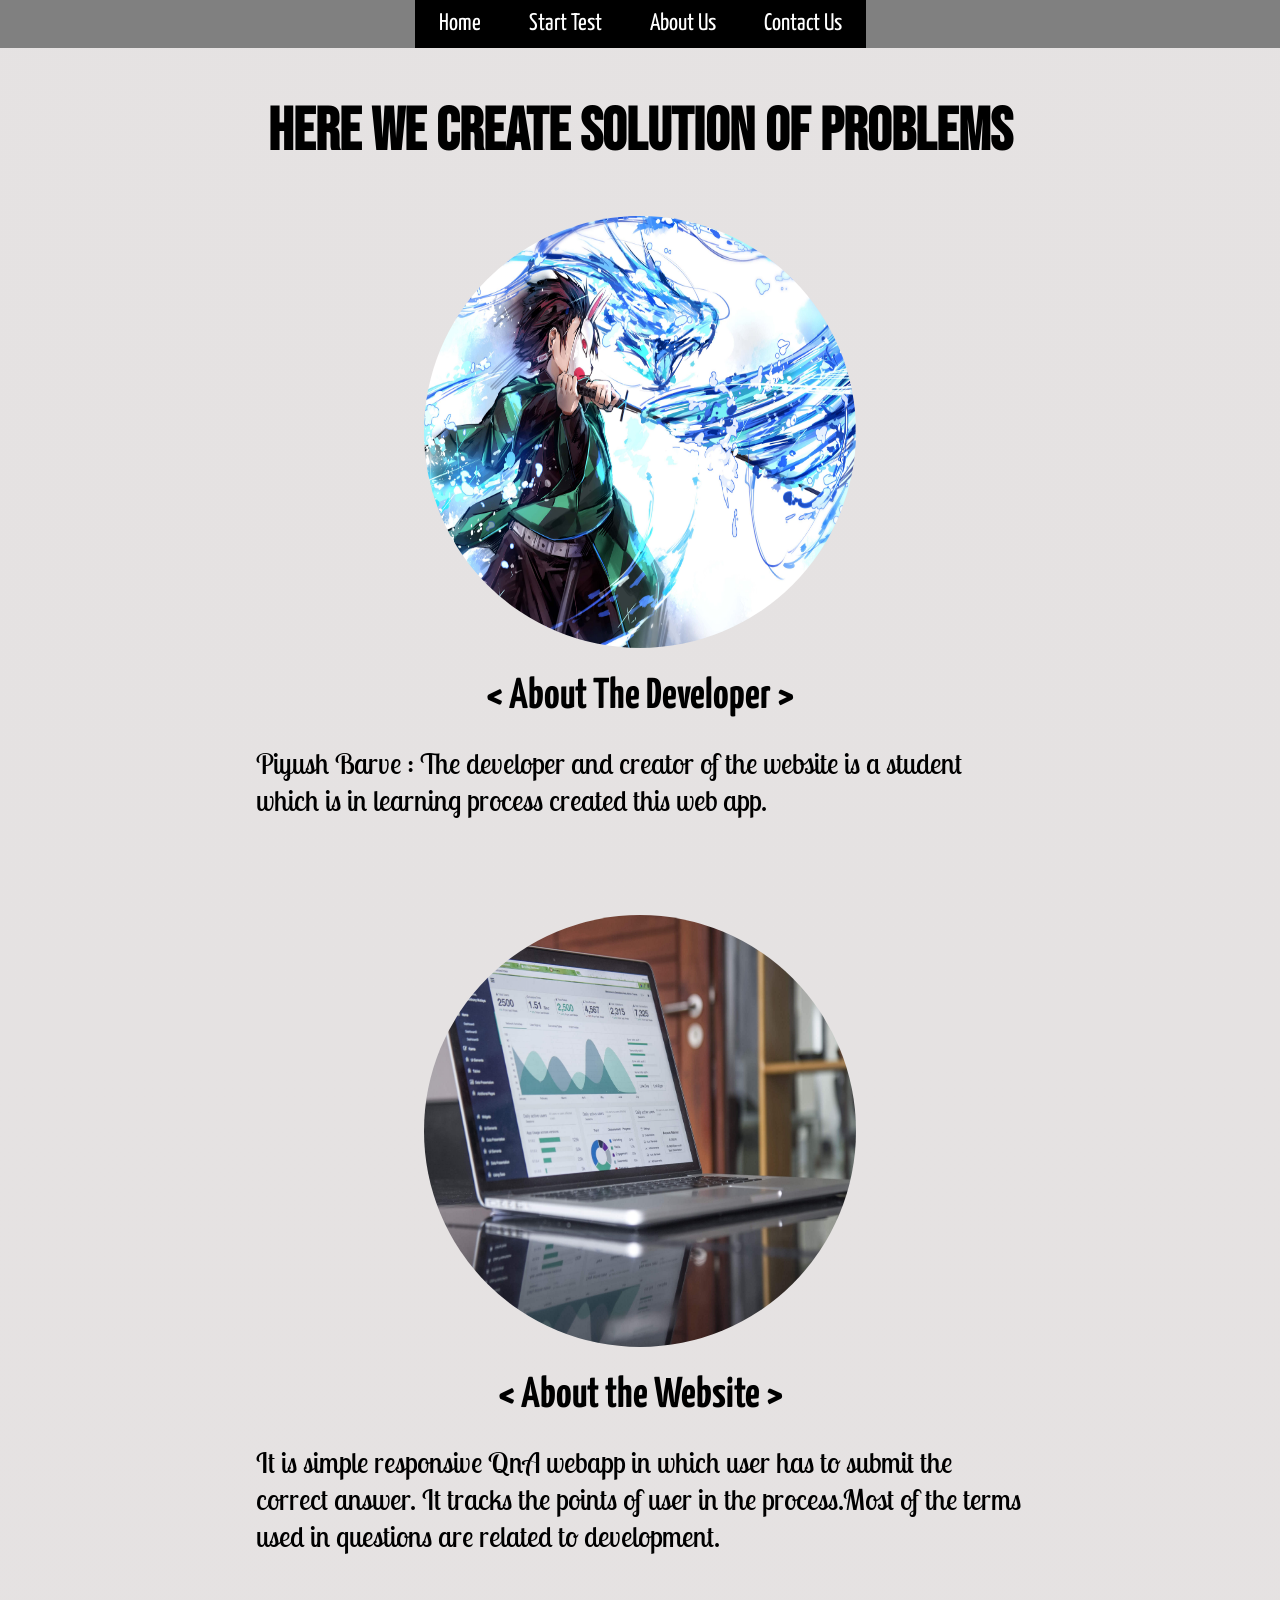
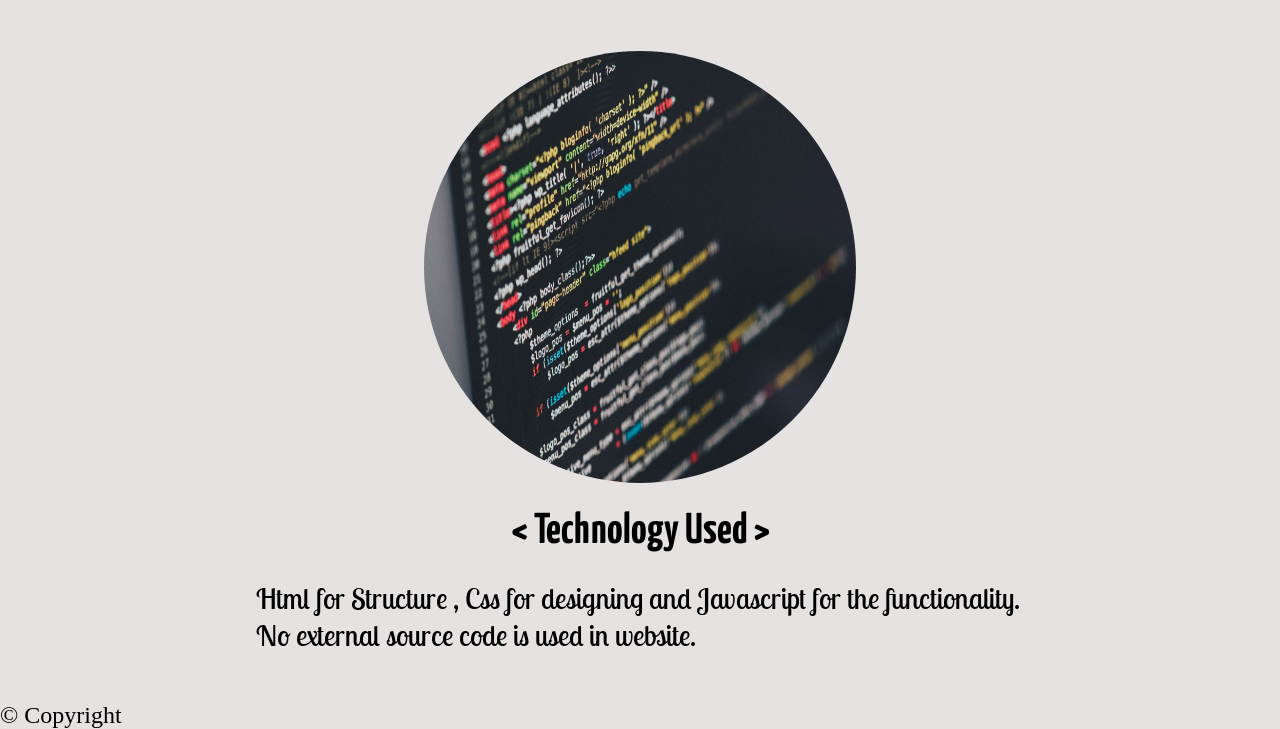
<file: AboutUs.html>
<!DOCTYPE html>
<html>

<head>
    <title>About Us</title>
    <meta name="viewport" content="width=device-width, initial-scale=1.0">
    <link href='AboutUs.css' rel='stylesheet'>
</head>

<body>
    <header>
        <nav class="navbar">
            <ul>
                <!-- <li><a href="#" class="lists"><i class="fa fa-instagram"></i></a></li> -->
                <li><a href="index.html" class="lists">Home</a></li>
                <li><a href="index.html" class="lists">Start Test</a></li>
                <li><a href="AboutUs.html" class="lists">About Us</a></li>
                <li><a href="contactUs.html">Contact Us</a></li>
            </ul>
        </nav>
    </header>

    <h1>Here we create solution of problems</h1>
    <div class='container'><img class='tanjiro' src='tanjiro (2).jpg'></div>


    <br>
    <h2>&#60; About The Developer &#62;</h2><br>
    <div class="name">
        <p>Piyush Barve : The developer and creator of the website is a student which is in learning process created this web app.</p>
    </div>


    <div class='container'><img class='tanjiro' src='carlos-muza-hpjSkU2UYSU-unsplash.jpg'></div>

    <br>
    <h2>&#60; About the Website &#62;</h2><br>
    <div class='name'>
        <p>It is simple responsive QnA webapp in which user has to submit the correct answer. It tracks the points of user in the process.Most of the terms used in questions are related to development.</p>
    </div>
    <div class='container'><img class='tanjiro' src='ilya-pavlov-OqtafYT5kTw-unsplash (1).jpg'></div>
    <br>
    <h2>&#60; Technology Used &#62;</h2><br>
    <div class="name">
        <p>Html for Structure , Css for designing and Javascript for the functionality. No external source code is used in website.
        </p>
    </div>

    <footer>
        <div class='foot'>
            <p>&copy Copyright </p>
        </div>
    </footer>


</body>

</html>
</file>
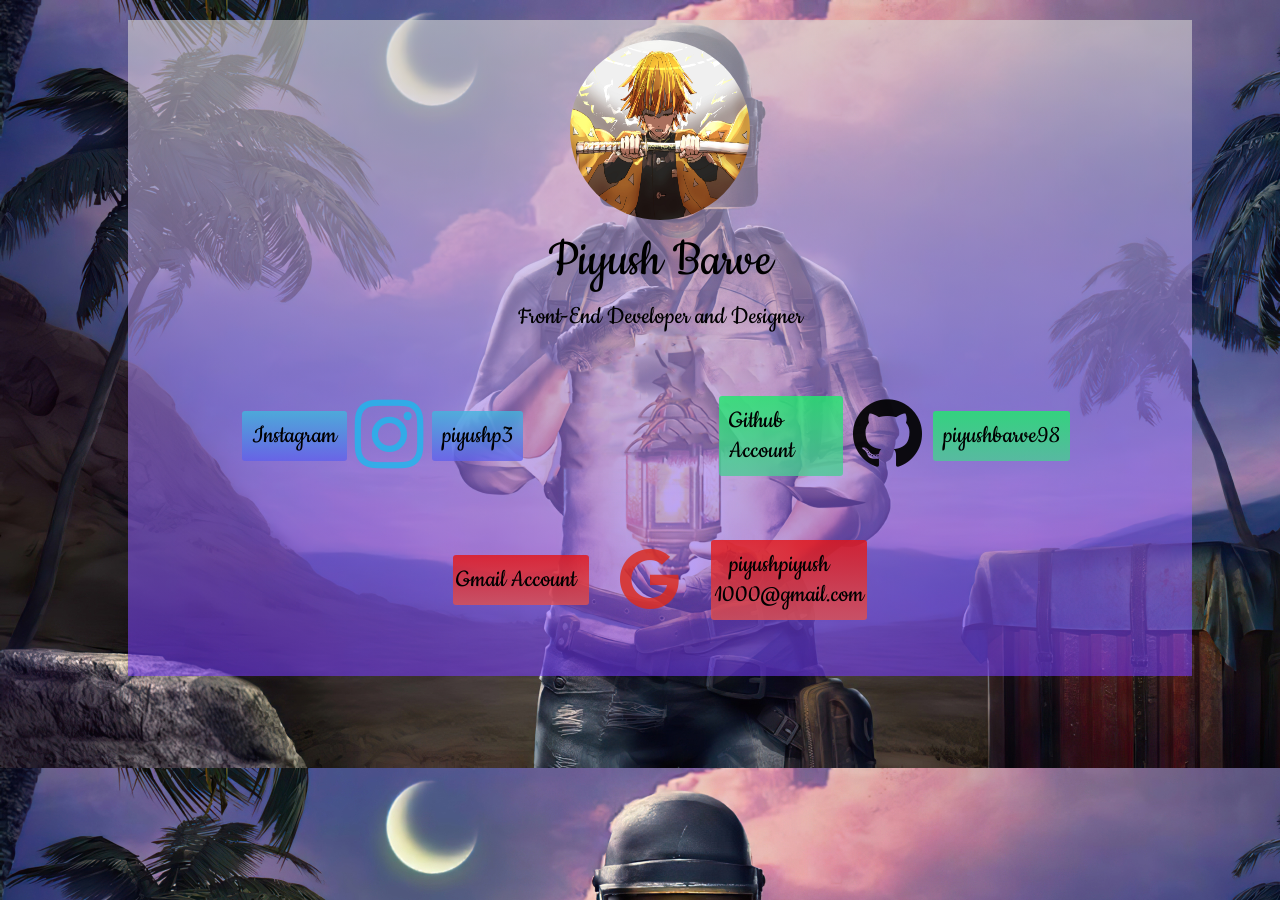
<file: contactUs.html>
<!DOCTYPE html>
<html>
    <head>
        <meta name="viewport" content="width=device-width, initial-scale=1.0">
        <link href='contactUs.css' rel='stylesheet'>
        <title>Contact Us</title>
    </head>
<body>
<div class='container'>
    <div class='img-container'><img class='myimg' src='zenitsu_contact.jpg'></div>
        <h2 >Piyush Barve</h2>
    <p>Front-End Developer and Designer</p>
    <div class='mydiv'>
    <div class='insta'>
        <p class='tag1'>Instagram</p>
        <a href="#" class="fa fa-instagram"></a>
        <p class='tag1' onclick= "location.href='https://www.instagram.com/piyush_p3/'">piyushp3</p></div>
       
        <div class='insta'>
        <p class='tag2'>Github Account</p>
        <a href="#" class="fa fa-github"></a>
        <p class='tag2' onclick="location.href='https://github.com/piyushbarve98'">piyushbarve98</p>
       
    </div>
</div>
    <div class='insta'>
        <p class='tag3'>Gmail Account &nbsp</p>
        <a href="#" class="fa fa-google"></a>
        <p class='tag3' onclick="location.href='https://www.google.com/gmail/'">&nbsp&nbsp piyushpiyush<br>1000@gmail.com</p><br>
           
    </div>
  
</div>
</body>
</html>
</file>
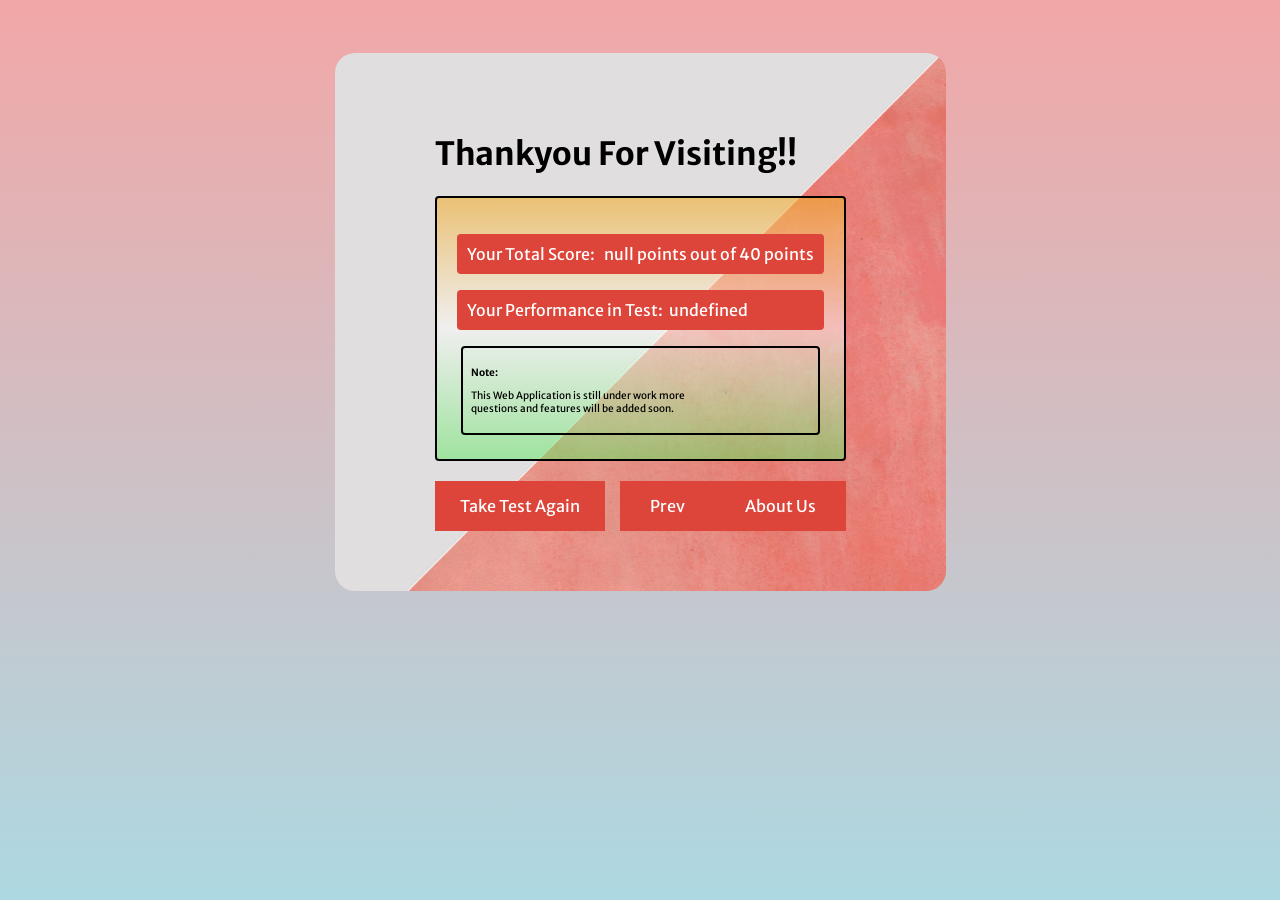
<file: last_page.html>
<!DOCTYPE html>
<html>
    <head>
        <link href='questions.css' rel='stylesheet'>
        <meta name="viewport" content="width=device-width, initial-scale=1.0">
        <title>
            Questions!!
        </title>
        <script src='questions.js'></script>
        
        <style>
            .div1{
                border: 2px solid black;
                padding: 20px;
                margin-bottom : 20px;
                background: linear-gradient(rgba(241, 174, 48, 0.603),rgba(255, 255, 255, 0.507),rgba(98, 231, 98, 0.514));
                border-radius: 4px;
            }
            #p1,#p2{
                background-color: #dd453a;
                color: white;
                cursor: pointer;
                padding: 10px;
                border-radius: 4px;
            }
            .note{
                border:2px solid black;
                margin: 4px;
                padding: 8px;
                border-radius: 4px;
                font-size: 10px;
            }
            .container{
                margin-top: 5px;
                
            }
            @media only screen and (max-width: 600px){
                html{
                    font-size: 60%;

                }
                .container{
                    margin-top:50px;
                }
            }
            @media only screen and (max-width: 400px){
                .note{
                    font-size: 8px;
                }
            }
            
        </style>
    </head>
<body>
    
    <div class='container'>
    <h1>Thankyou For Visiting!!</h1>
    <div class='div1'>
    <p id='p1'>Your Total Score: &nbsp <span id='score'></span> points out of 40 points </p>
    <p id='p2'>Your Performance in Test: &nbsp<span id='perform'></span></p>
    <div class='note'>
        <p><b>Note:</b></p>
        <p>This Web Application is still under work more <br> questions and features will be added soon.</p>
    </div>
    </div>

    
    
    <button type="submit" id='btn1' onclick="window.location.href='index.html'">Take Test Again</button>
    <button type="button" id='btn2' onclick="window.location.href='AboutUs.html';" >About Us</button>
    <button type="button" id='btn2' onclick="window.location.href='question_insta.html';">Prev</button>
    <script>
        let total=sessionStorage.getItem('marks');
        document.getElementById('score').innerHTML= total + '    ';
        var msg;
        if(total==40) msg='Perfect';
        else if(total>30 && total<40) msg='Very Good';
        else if(total>20 && total<=30) msg='Good';
        else if(total>10 && total<=20) msg='Normal';
        else if(total>5 && total<=10) msg='Bad';
        else if(total>0 && total<=5) msg='Very Bad';
        else if(total==0) msg='Worst';
        else if(total<0)  msg= 'Poor';
        document.getElementById('perform').innerHTML= msg + '    ';
     </script>
    

    </form>
</div>
</body>
</html>
</file>
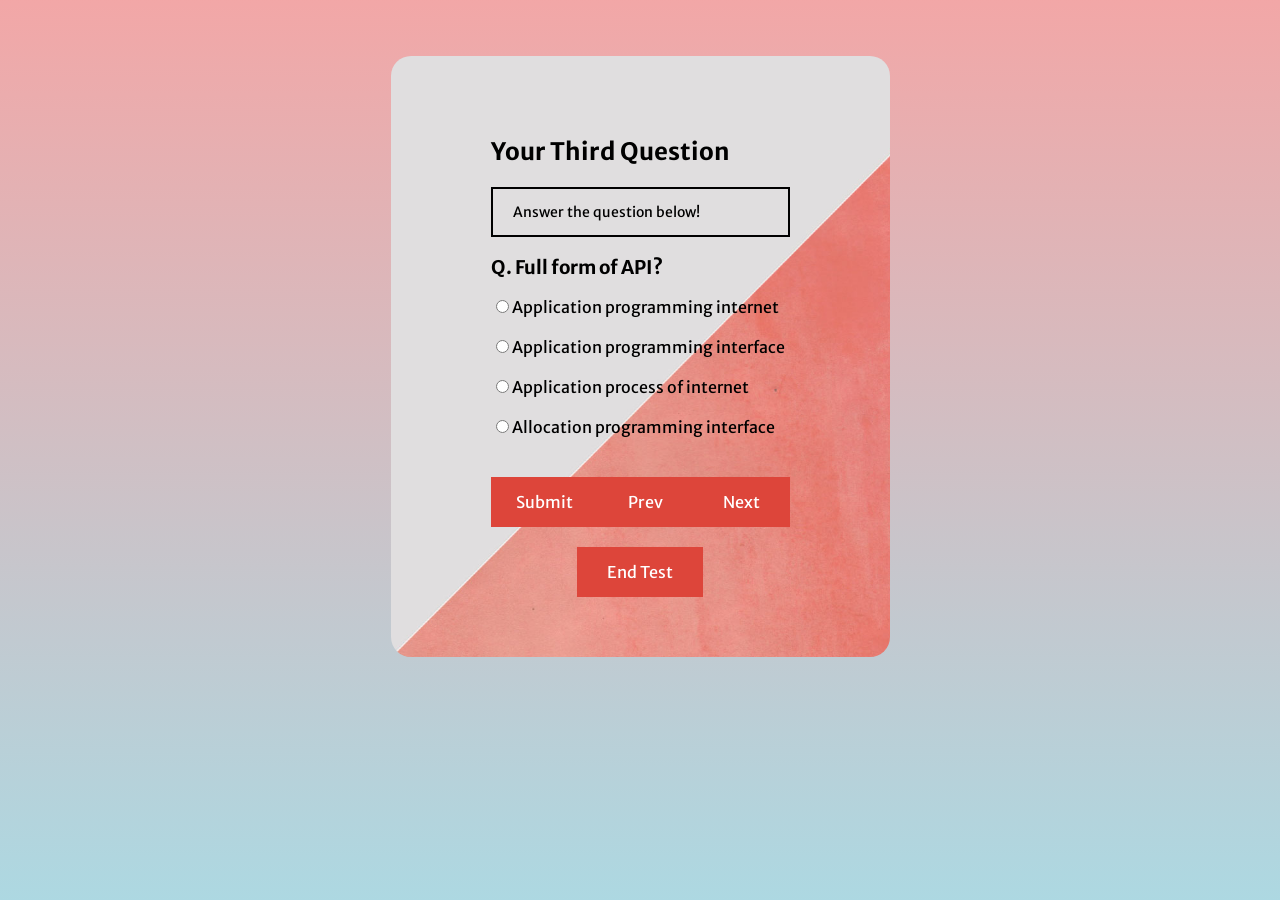
<file: question_api1.html>
<!DOCTYPE html>
<html>
    <head>
        <link href='questions.css' rel='stylesheet'>
        <meta name="viewport" content="width=device-width, initial-scale=1.0">
        <title>
            Questions!!
        </title>
        <script src='questions.js'></script>
        
    </head>
<body>
    
    <div class='container'>
    <h2>Your Third Question</h2>
    <div id='para'>
        <p id='point1'>Answer the question below!</p>
        <p id='point2'></p>
        </div>
    <h3>Q. Full form of API?</h3>
    
    <form  >
    <input type='radio' id='val1' name='q1' value='val1'><label for='val1'>Application programming internet</label></input><br><br>
    <input type='radio' id='val2' name='q1' value='val2'><label for='val2'>Application programming interface</label></input><br><br>
    <input type='radio' id='val3' name='q1' value='val3'><label for='val3'>Application process of internet</label></input><br><br>
    <input type='radio' id='val4' name='q1' value='val4'><label for='val4'>Allocation programming interface</label></input><br><br><br>
    
    <button type="submit" id='btn1' onclick='myfunction()'>Submit</button>
    <button type="button" id='btn2' onclick="window.location.href='question_web.html';">Next</button>
    <button type="button" id='btn2' onclick="window.location.href='questions1.html';">Prev</button><br>
    <div class='end'>
        <button type='button' id='btn2' onclick="window.location.href='last_page.html';">End Test</button>
        </div>

    </form>
    <audio id="right">
        <source src="iphone_notification.mp3" type="audio/ogg">
      </audio>
      <audio id="wrong">
        <source src="wrong.mp3" type="audio/ogg">
      </audio>
      <audio id="noAnswer">
        <source src="noAnswer.mp3" type="audio/ogg">
      </audio>
</div>
</body>
</html>
</file>
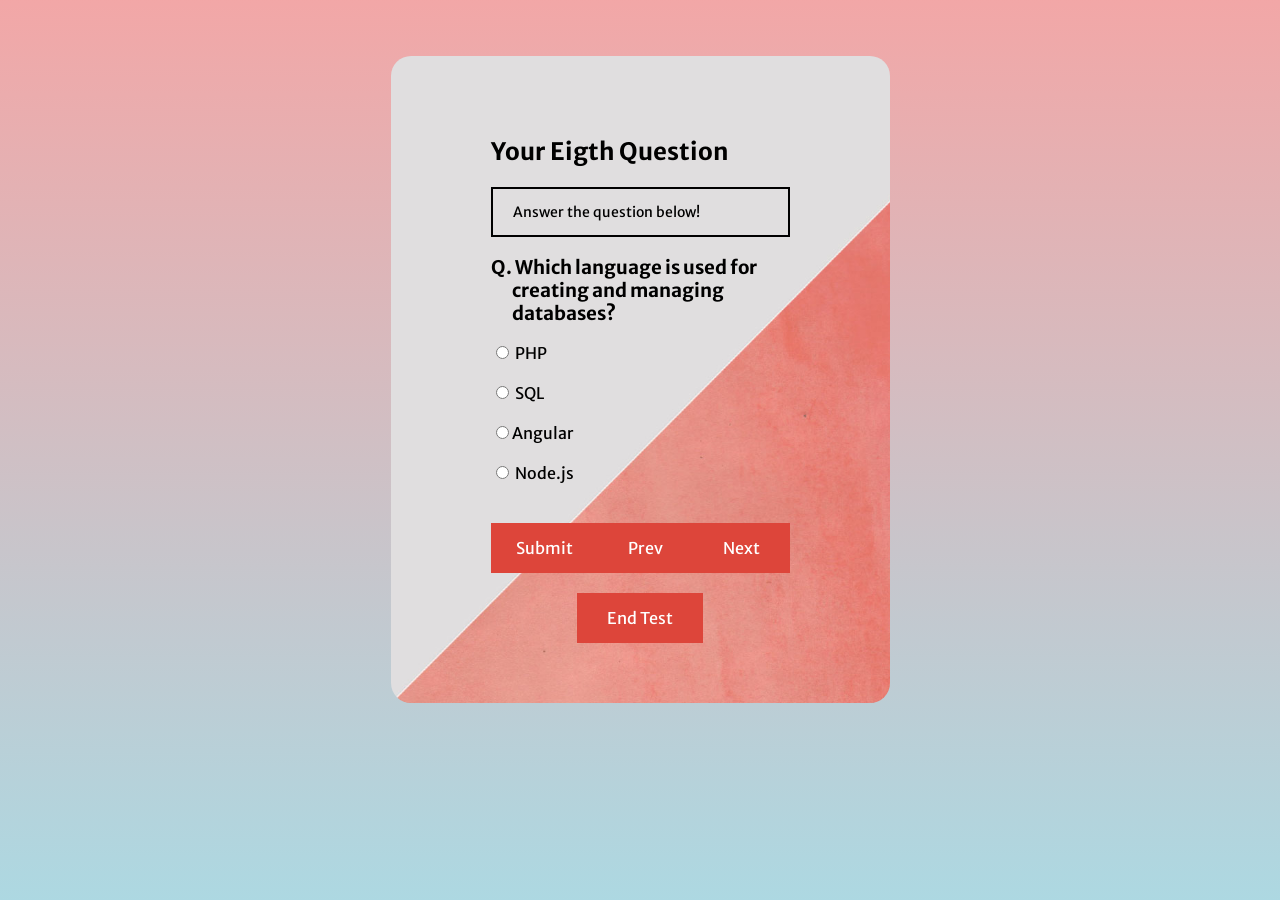
<file: question_database.html>
<!DOCTYPE html>
<html>
    <head>
        <link href='questions.css' rel='stylesheet'>
        <meta name="viewport" content="width=device-width, initial-scale=1.0">
        <title>
            Questions!!
        </title>
        <script src='questions.js'></script>
        
    </head>
<body>
    
    <div class='container'>
    <h2>Your Eigth Question</h2>
    <div id='para'>
        <p id='point1'>Answer the question below!</p>
        <p id='point2'></p>
        </div>
    <h3>Q. Which language is used for <br> &nbsp &nbsp &nbsp &nbspcreating and managing <br> &nbsp &nbsp &nbsp &nbspdatabases?</h3>
    
    <form  >
    <input type='radio' id='val1' name='q1' value='val1'><label for='val1'> PHP</label></input><br><br>
    <input type='radio' id='val2' name='q1' value='val2'><label for='val2'> SQL</label></input><br><br>
    <input type='radio' id='val3' name='q1' value='val3'><label for='val3'>Angular</label> </input><br><br>
    <input type='radio' id='val4' name='q1' value='val4'><label for='val4'> Node.js</label</input><br><br><br>
    
    <button type="submit" id='btn1' onclick='myfunction()'>Submit</button>
    <button type="button" id='btn2' onclick="window.location.href='question_ml.html';">Next</button>
    <button type="button" id='btn2' onclick="window.location.href='question_fb.html';">Prev</button><br>
    <div class='end'>
        <button type='button' id='btn2' onclick="window.location.href='last_page.html';">End Test</button>
        </div>

    </form>
    <audio id="right">
        <source src="iphone_notification.mp3" type="audio/ogg">
      </audio>
      <audio id="wrong">
        <source src="wrong.mp3" type="audio/ogg">
      </audio>
      <audio id="noAnswer">
        <source src="noAnswer.mp3" type="audio/ogg">
      </audio>
</div>
</body>
</html>
</file>
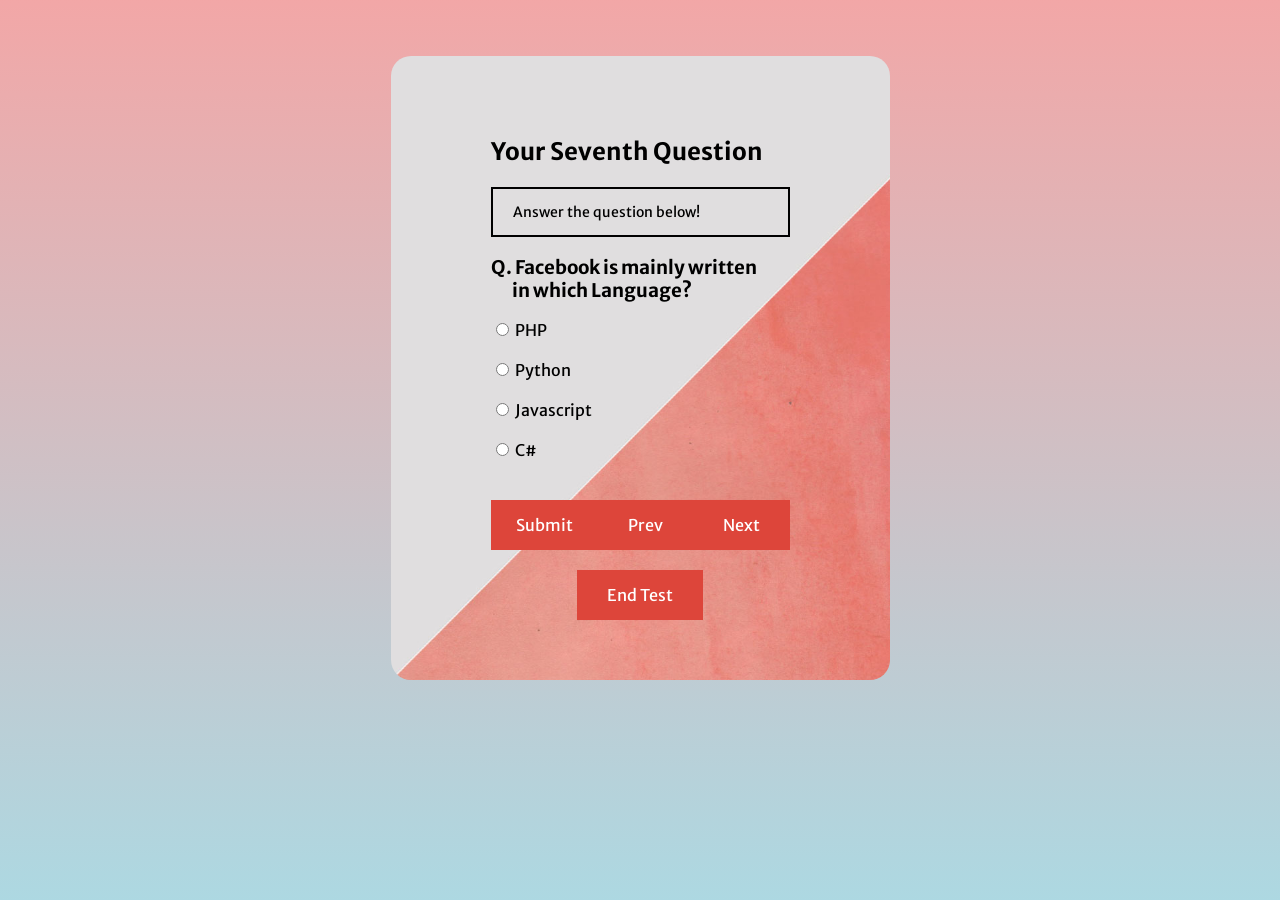
<file: question_fb.html>
<!DOCTYPE html>
<html>
    <head>
        <link href='questions.css' rel='stylesheet'>
        <meta name="viewport" content="width=device-width, initial-scale=1.0">
        <title>
            Questions!!
        </title>
        <script src='questions.js'></script>
        
    </head>
<body>
    
    <div class='container'>
    <h2>Your Seventh Question</h2>
    <div id='para'>
        <p id='point1'>Answer the question below!</p>
        <p id='point2'></p>
        </div>
    <h3>Q. Facebook is mainly written <br> &nbsp &nbsp &nbsp &nbspin which Language?</h3>
    
    <form  >
    <input type='radio' id='val2' name='q1' value='val1'><label for='val2'> PHP</label></input><br><br>
    <input type='radio' id='val1' name='q1' value='val2'><label for='val1'> Python</label></input><br><br>
    <input type='radio' id='val3' name='q1' value='val3'><label for='val3'> Javascript</label></input><br><br>
    <input type='radio' id='val4' name='q1' value='val4'><label for='val4'> C#</label></input><br><br><br>
    
    <button type="submit" id='btn1' onclick='myfunction()'>Submit</button>
    <button type="button" id='btn2' onclick="window.location.href='question_database.html';">Next</button>
    <button type="button" id='btn2' onclick="window.location.href='question_sih.html';">Prev</button><br>
    <div class='end'>
        <button type='button' id='btn2' onclick="window.location.href='last_page.html';">End Test</button>
        </div>

    </form>
    <audio id="right">
        <source src="iphone_notification.mp3" type="audio/ogg">
      </audio>
      <audio id="wrong">
        <source src="wrong.mp3" type="audio/ogg">
      </audio>
      <audio id="noAnswer">
        <source src="noAnswer.mp3" type="audio/ogg">
      </audio>
</div>
</body>
</html>
</file>
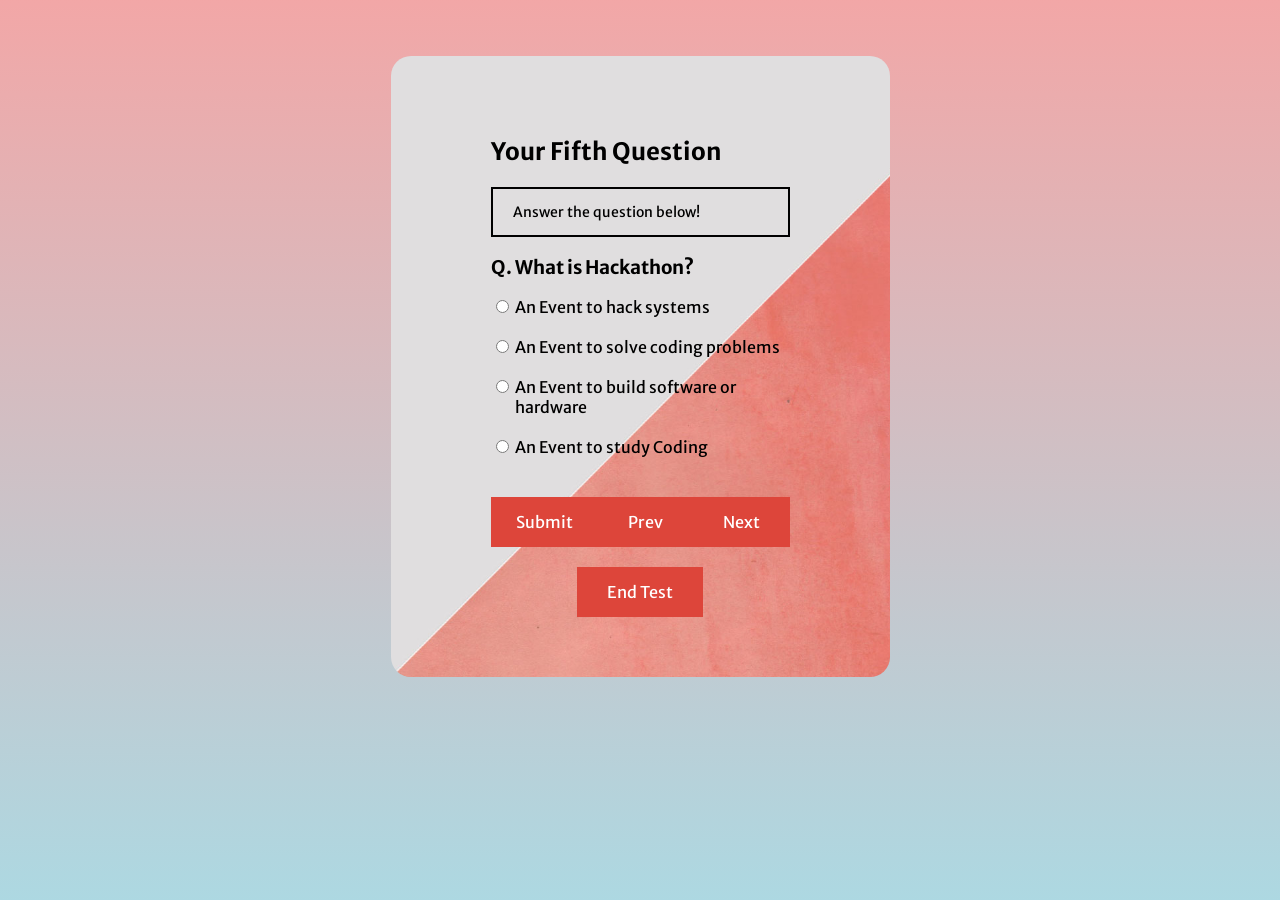
<file: question_hack1.html>
<!DOCTYPE html>
<html>
    <head>
        <link href='questions.css' rel='stylesheet'>
        <meta name="viewport" content="width=device-width, initial-scale=1.0">
        <title>
            Questions!!
        </title>
        <script src='questions.js'></script>
        
    </head>
<body>
    
    <div class='container'>
    <h2>Your Fifth Question</h2>
    <div id='para'>
        <p id='point1'>Answer the question below!</p>
        <p id='point2'></p>
        </div>
    <h3>Q. What is Hackathon?</h3>
    
    <form  >
    <input type='radio' id='val1' name='q1' value='val1'><label for='val1'> An Event to hack systems</label></input><br><br>
    <input type='radio' id='val3' name='q1' value='val2'><label for='val3'> An Event to solve coding problems</label></input><br><br>
    <input type='radio' id='val2' name='q1' value='val3'><label for='val2'> An Event to build software or<br> &nbsp &nbsp &nbsp &nbsp hardware</label></input><br><br>
    <input type='radio' id='val4' name='q1' value='val4'><label for='val4'> An Event to study Coding</label></input><br><br><br>
    
    <button type="submit" id='btn1' onclick='myfunction()'>Submit</button>
    <button type="button" id='btn2' onclick="window.location.href='question_sih.html';">Next</button>
    <button type="button" id='btn2' onclick="window.location.href='question_web.html';">Prev</button><br>
    <div class='end'>
        <button type='button' id='btn2' onclick="window.location.href='last_page.html';">End Test</button>
        </div>

    </form>
    <audio id="right">
        <source src="iphone_notification.mp3" type="audio/ogg">
      </audio>
      <audio id="wrong">
        <source src="wrong.mp3" type="audio/ogg">
      </audio>
      <audio id="noAnswer">
        <source src="noAnswer.mp3" type="audio/ogg">
      </audio>
</div>
</body>
</html>
</file>
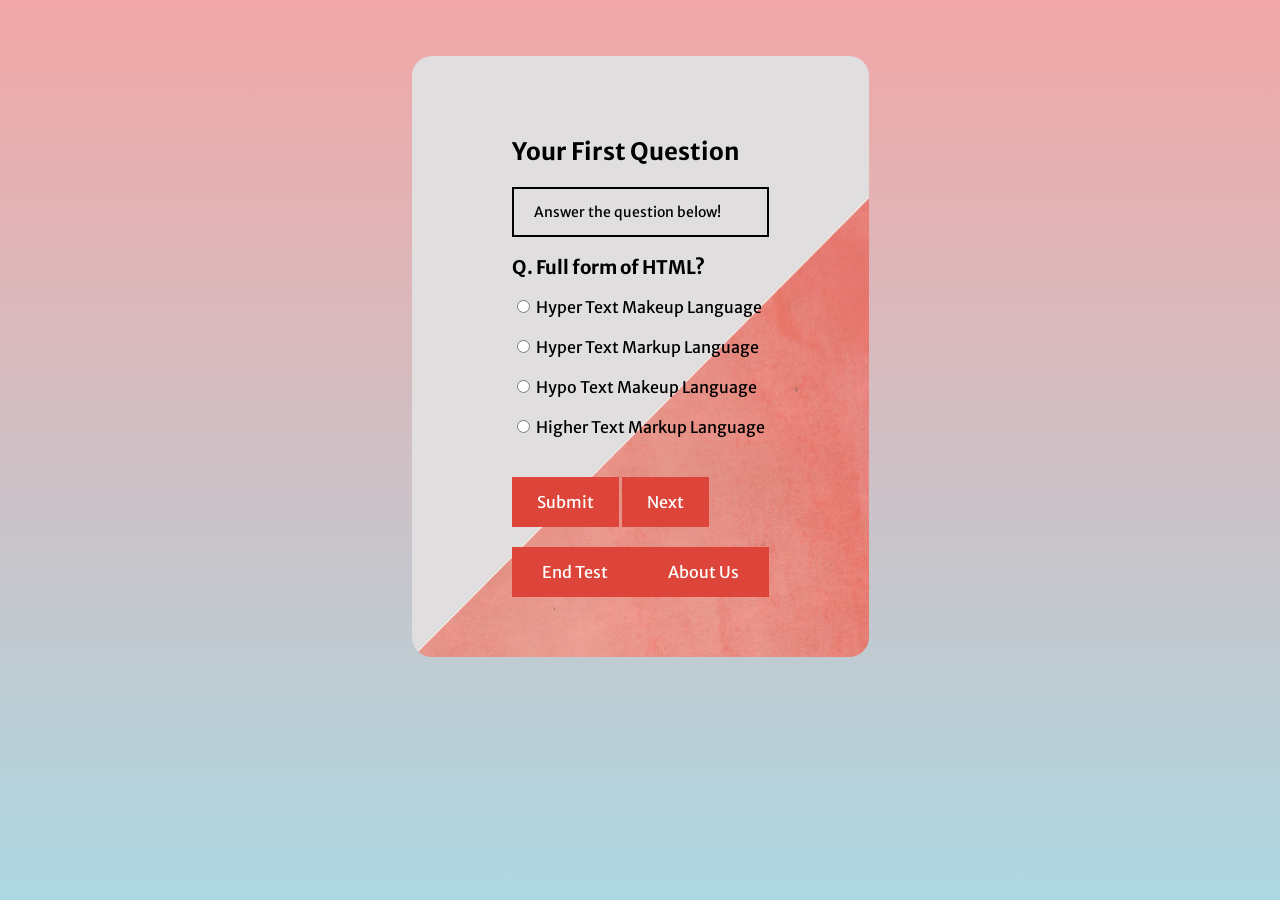
<file: question_html.html>
<!DOCTYPE html>
<html>
    <head>
        <link href='questions.css' rel='stylesheet'>
        <meta name="viewport" content="width=device-width, initial-scale=1.0>">
        <title>
            Questions!!
        </title>
        <style>
            @media only screen and (max-width:500px){
                .container{
                    width:75%;
                }
            }
        </style>
        <script src='questions.js'></script>
        
        
    </head>
<body>
    
    <div class='container'>
        
    <h2>Your First Question</h2>
    <div id='para'>
        <p id='point1'>Answer the question below!</p>
        <p id='point2'></p>
        </div>
    <h3>Q. Full form of HTML?</h3>
    
    
    <form >
    <input type='radio' id='val1' name='q1' value='val1'><label for='val1'> <span>Hyper Text Makeup Language</span></label></input><br><br>
    <input type='radio' id='val2' name='q1' value='val2'> <label for='val2'>Hyper Text Markup Language</label></input><br><br>
    <input type='radio' id='val3' name='q1' value='val3'> <label for='val3'></label>Hypo Text Makeup Language</label></input><br><br>
    <input type='radio' id='val4' name='q1' value='val4'> <label for='val4'></label>Higher Text Markup Language</label></input><br><br><br>
    <button type="submit" id = 'btn1' onclick='myfunction()' >Submit</button>
    <button type='button' id='btn1' onclick="window.location.href='questions1.html';"  > Next </button><br><br>
    <button type='button' id='btn2' onclick="window.location.href='AboutUs.html';">About Us</button>
    <button type='button' id='btn2' onclick="window.location.href='last_page.html';">End Test</button>
    </form>
    <audio id="right">
        <source src="iphone_notification.mp3" type="audio/ogg">
      </audio>
      <audio id="wrong">
        <source src="wrong.mp3" type="audio/ogg">
      </audio>
      <audio id="noAnswer">
        <source src="noAnswer.mp3" type="audio/ogg">
      </audio>
</div>

</body>
</html>
</file>
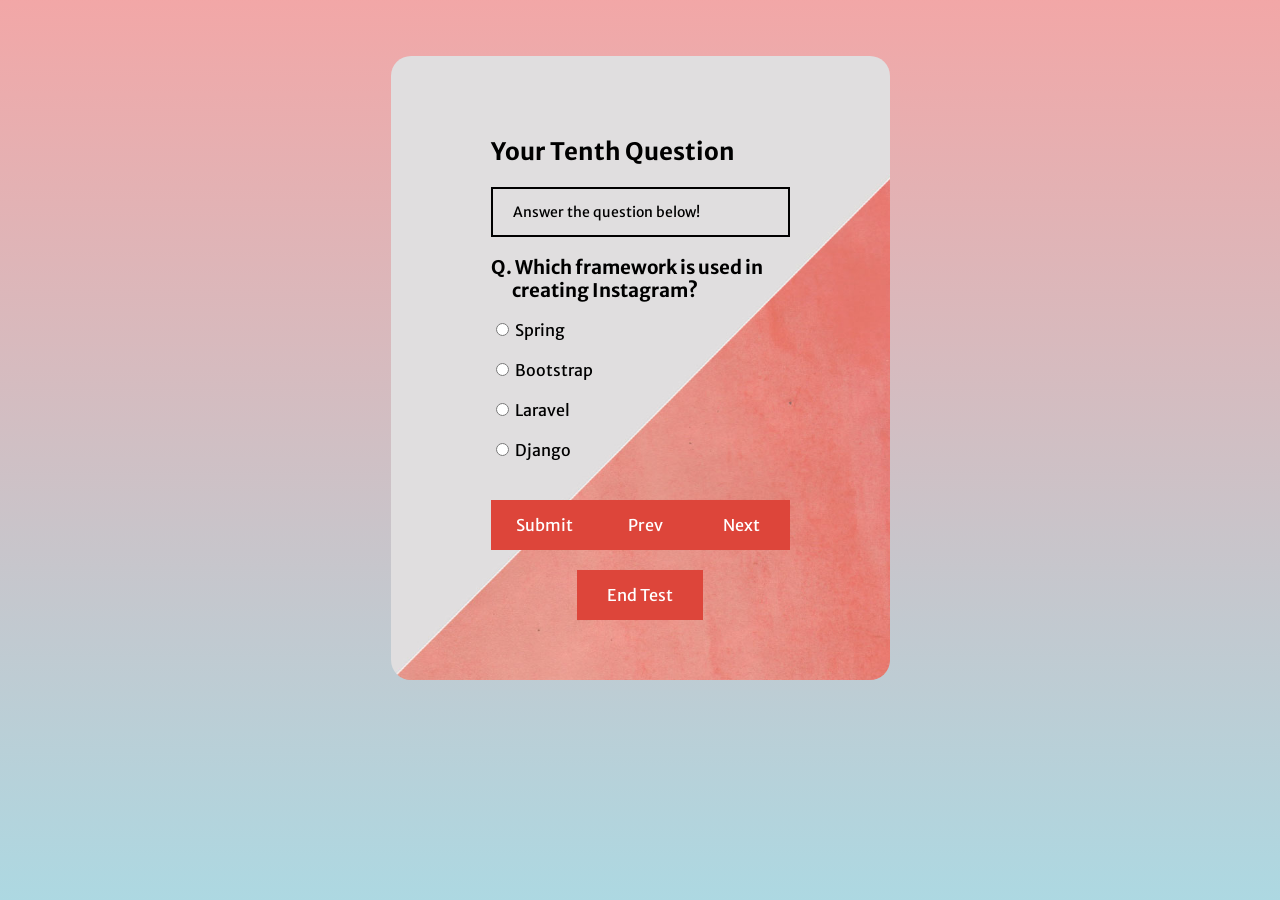
<file: question_insta.html>
<!DOCTYPE html>
<html>
    <head>
        <link href='questions.css' rel='stylesheet'>
        <meta name="viewport" content="width=device-width, initial-scale=1.0">
        <title>
            Questions!!
        </title>
        <script src='questions.js'></script>
        
    </head>
<body>
    
    <div class='container'>
    <h2>Your Tenth Question</h2>
    <div id='para'>
        <p id='point1'>Answer the question below!</p>
        <p id='point2'></p>
        </div>
    <h3>Q. Which framework is used in<br> &nbsp &nbsp &nbsp &nbspcreating Instagram? </h3>
    
    <form  >
    <input type='radio' id='val1' name='q1' value='val1'><label for='val1'> Spring</label></input><br><br>
    <input type='radio' id='val3' name='q1' value='val2'><label for='val3'> Bootstrap</label></input><br><br>
    <input type='radio' id='val4' name='q1' value='val3'><label for='val4'> Laravel</label></input><br><br>
    <input type='radio' id='val2' name='q1' value='val4'><label for='val2'> Django </label></input><br><br><br>
    
    <button type="submit" id='btn1' onclick='myfunction()'>Submit</button>
    <button type="button" id='btn2' onclick="window.location.href='last_page.html';">Next</button>
    <button type="button" id='btn2' onclick="window.location.href='question_ml.html';">Prev</button><br>
    <div class='end'>
        <button type='button' id='btn2' onclick="window.location.href='last_page.html';">End Test</button>
        </div>

    </form>
    <audio id="right">
        <source src="iphone_notification.mp3" type="audio/ogg">
      </audio>
      <audio id="wrong">
        <source src="wrong.mp3" type="audio/ogg">
      </audio>
      <audio id="noAnswer">
        <source src="noAnswer.mp3" type="audio/ogg">
      </audio>
</div>
</body>
</html>
</file>
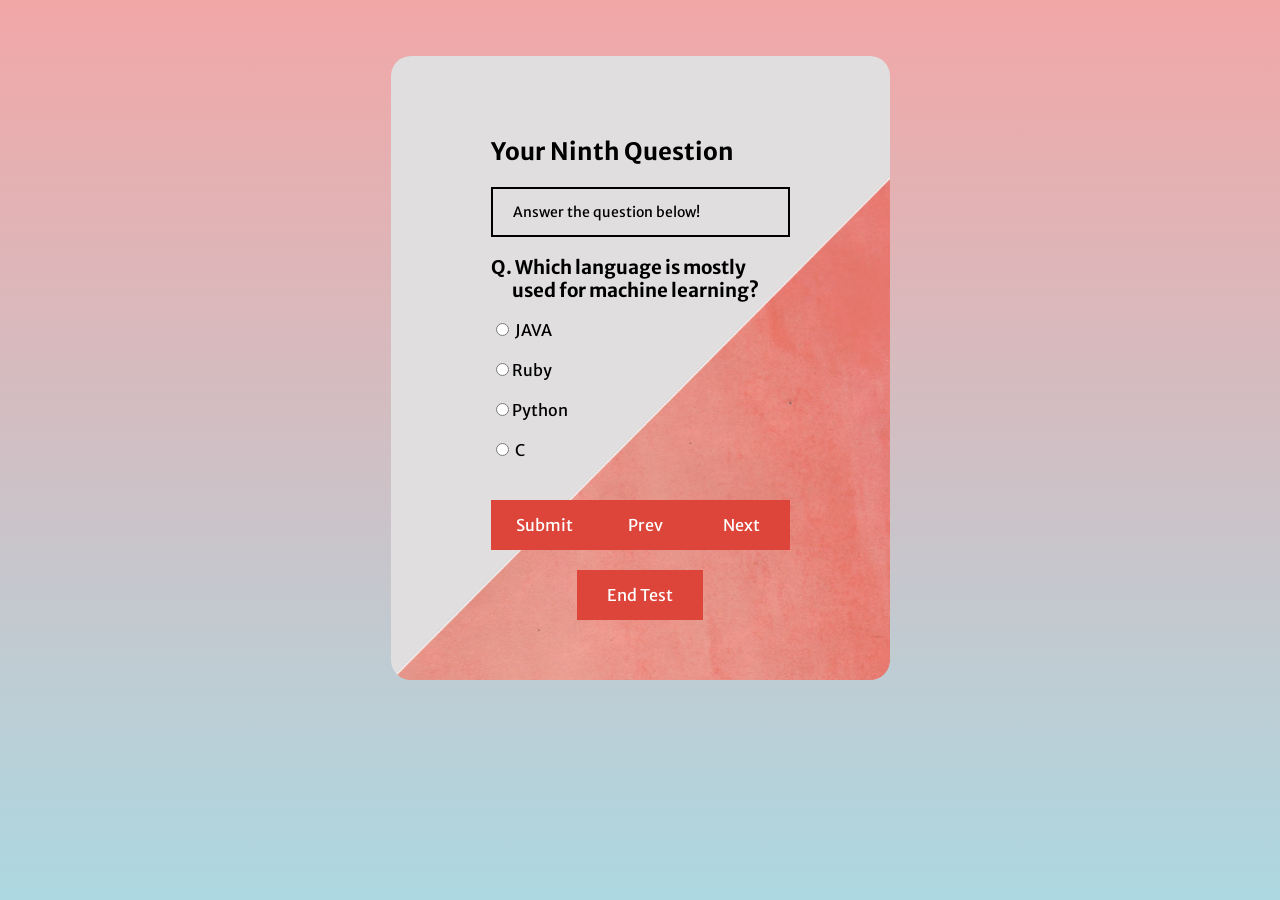
<file: question_ml.html>
<!DOCTYPE html>
<html>
    <head>
        <link href='questions.css' rel='stylesheet'>
        <meta name="viewport" content="width=device-width, initial-scale=1.0">
        <title>
            Questions!!
        </title>
        <script src='questions.js'></script>
        
    </head>
<body>
    
    <div class='container'>
    <h2>Your Ninth Question</h2>
    <div id='para'>
        <p id='point1'>Answer the question below!</p>
        <p id='point2'></p>
        </div>
    <h3>Q. Which language is mostly<br> &nbsp &nbsp &nbsp &nbspused  for machine learning? </h3>
    
    <form  >
    <input type='radio' id='val1' name='q1' value='val1'><label for='val1'> JAVA</label></input><br><br>
    <input type='radio' id='val3' name='q1' value='val2'><label for='val3'>Ruby</label></input><br><br>
    <input type='radio' id='val2' name='q1' value='val3'><label for='val2'>Python</label> </input><br><br>
    <input type='radio' id='val4' name='q1' value='val4'><label for='val4'> C </label></input><br><br><br>
    
    <button type="submit" id='btn1' onclick='myfunction()'>Submit</button>
    <button type="button" id='btn2' onclick="window.location.href='question_insta.html';">Next</button>
    <button type="button" id='btn2' onclick="window.location.href='question_database.html';">Prev</button><br>
    <div class='end'>
        <button type='button' id='btn2' onclick="window.location.href='last_page.html';">End Test</button>
        </div>

    </form>
    <audio id="right">
        <source src="iphone_notification.mp3" type="audio/ogg">
      </audio>
      <audio id="wrong">
        <source src="wrong.mp3" type="audio/ogg">
      </audio>
      <audio id="noAnswer">
        <source src="noAnswer.mp3" type="audio/ogg">
      </audio>
</div>
</body>
</html>
</file>
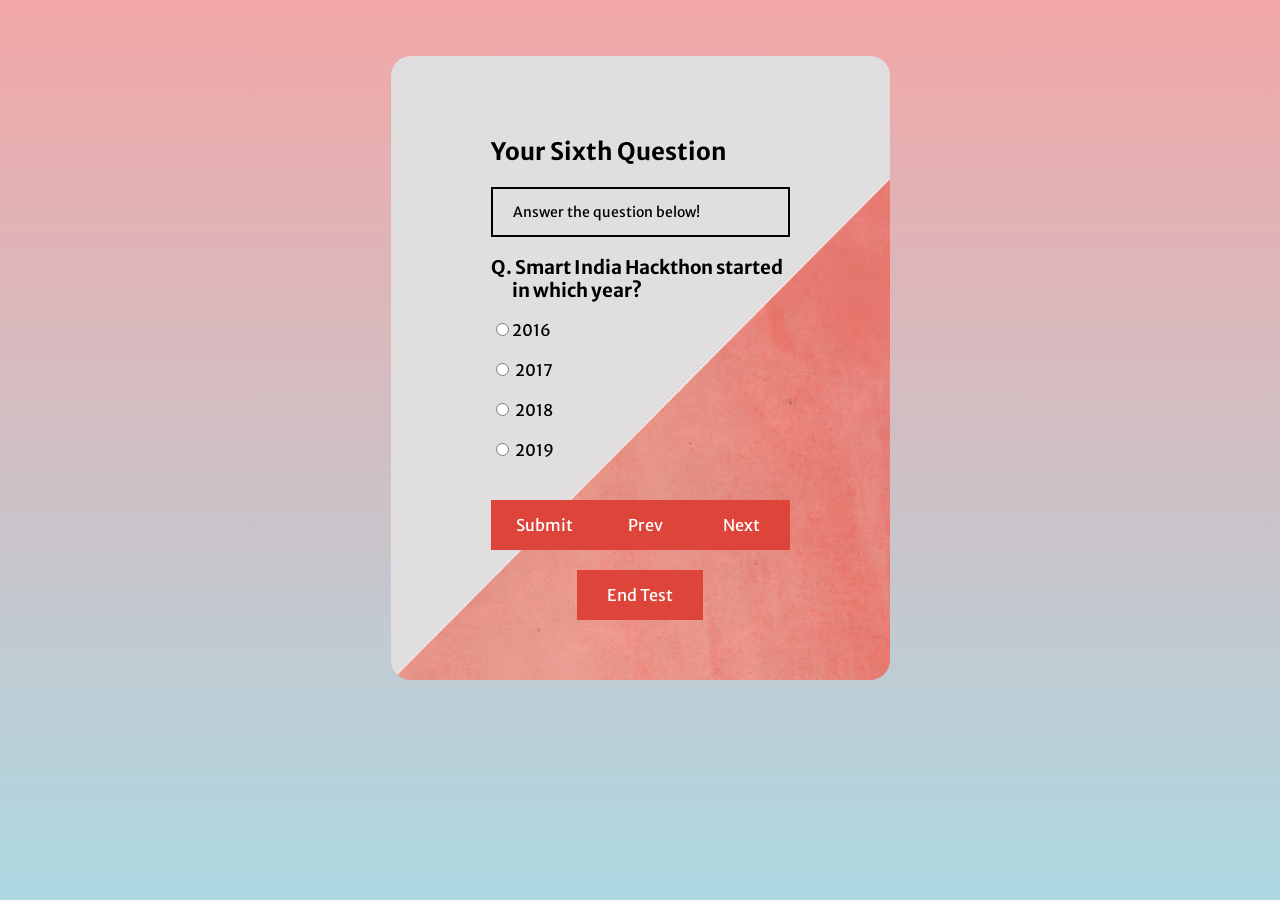
<file: question_sih.html>
<!DOCTYPE html>
<html>
    <head>
        <link href='questions.css' rel='stylesheet'>
        <meta name="viewport" content="width=device-width, initial-scale=1.0">
        <title>
            Questions!!
        </title>
        <script src='questions.js'></script>
        
    </head>
<body>
    
    <div class='container'>
    <h2>Your Sixth Question</h2>
    <div id='para'>
        <p id='point1'>Answer the question below!</p>
        <p id='point2'></p>
        </div>
    <h3>Q. Smart India Hackthon started <br> &nbsp &nbsp &nbsp &nbspin which year?</h3>
    <input type='radio' id='val1' name='q1' value='val1'><label for='val1'>2016</label></input><br><br>
    <input type='radio' id='val2' name='q1' value='val2'><label for='val2'> 2017</label></input><br><br>
    <input type='radio' id='val3' name='q1' value='val3'><label for='val3'> 2018</label></input><br><br>
    <input type='radio' id='val4' name='q1' value='val4'><label for='val4'> 2019</label></input><br><br><br>
    
    <button type="submit" id='btn1' onclick='myfunction()'>Submit</button>
    <button type="button" id='btn2' onclick="window.location.href='question_fb.html';">Next</button>
    <button type="button" id='btn2' onclick="window.location.href='question_hack1.html';">Prev</button><br>
    <div class='end'>
        <button type='button' id='btn2' onclick="window.location.href='last_page.html';">End Test</button>
        </div>

    </form>
    <audio id="right">
        <source src="iphone_notification.mp3" type="audio/ogg">
      </audio>
      <audio id="wrong">
        <source src="wrong.mp3" type="audio/ogg">
      </audio>
      <audio id="noAnswer">
        <source src="noAnswer.mp3" type="audio/ogg">
      </audio>
</div>
</body>
</html>
</file>
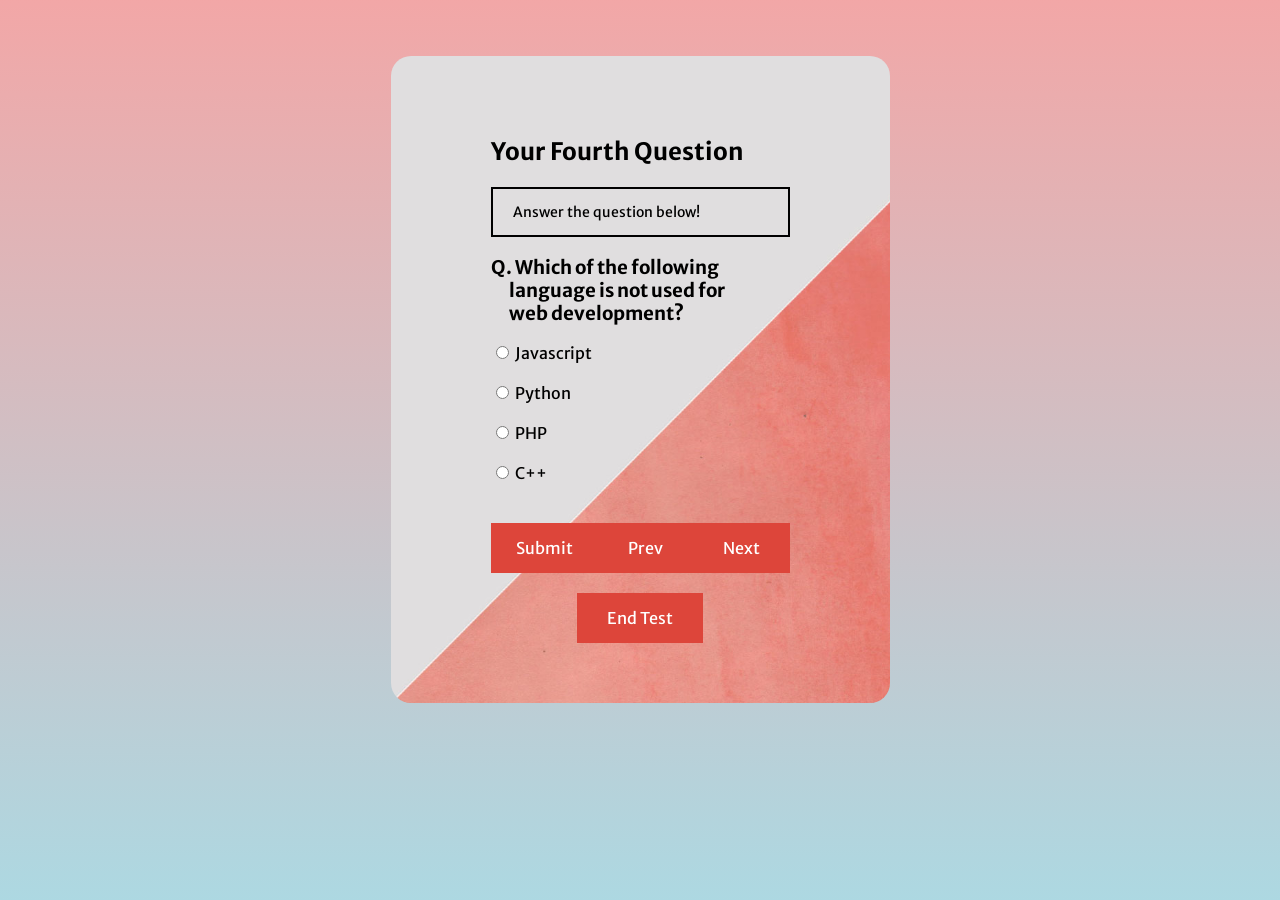
<file: question_web.html>
<!DOCTYPE html>
<html>
    <head>
        <link href='questions.css' rel='stylesheet'>
        <meta name="viewport" content="width=device-width, initial-scale=1.0">
        <title>
            Questions!!
        </title>
        <script src='questions.js'></script>
        
    </head>
<body>
    
    <div class='container'>
    <h2>Your Fourth Question</h2>
    <div id='para'>
        <p id='point1'>Answer the question below!</p>
        <p id='point2'></p>
        </div>
    <h3>Q. Which of the following <br> &nbsp &nbsp &nbsp language  is not used for <br> &nbsp &nbsp &nbsp web development?</h3>
    
    <form  >
    <input type='radio' id='val1' name='q1' value='val1'><label for='val1'> Javascript</label></input><br><br>
    <input type='radio' id='val4' name='q1' value='val2'><label for='val4'> Python</label></input><br><br>
    <input type='radio' id='val3' name='q1' value='val3'><label for='val3'> PHP</label></input><br><br>
    <input type='radio' id='val2' name='q1' value='val4'><label for='val2'> C++</label></input><br><br><br>
    
    <button type="submit" id='btn1' onclick='myfunction()'>Submit</button>
    <button type="button" id='btn2' onclick="window.location.href='question_hack1.html';">Next</button>
    <button type="button" id='btn2' onclick="window.location.href='question_api1.html';">Prev</button><br>
    <div class='end'>
        <button type='button' id='btn2' onclick="window.location.href='last_page.html';">End Test</button>
        </div>
    </form>
    <audio id="right">
        <source src="iphone_notification.mp3" type="audio/ogg">
      </audio>
      <audio id="wrong">
        <source src="wrong.mp3" type="audio/ogg">
      </audio>
      <audio id="noAnswer">
        <source src="noAnswer.mp3" type="audio/ogg">
      </audio>
</div>
</body>
</html>
</file>
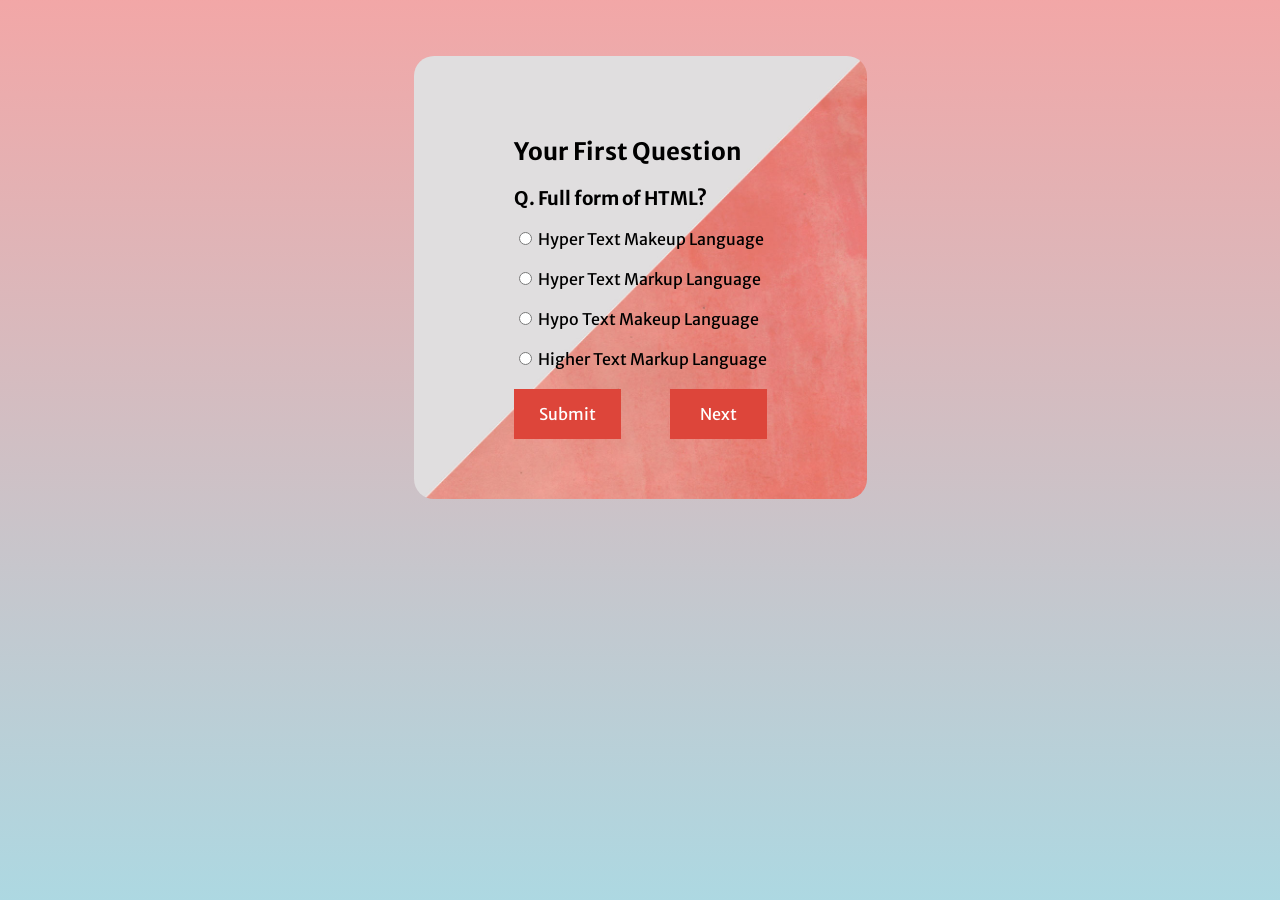
<file: questions.html>
<!DOCTYPE html>
<html>
    <head>
        <link href='questions.css' rel='stylesheet'>
        <title>
            Questions!!
        </title>
        <script src='questions.js'></script>
    </head>
<body>
    
    <div class='container'>
    <h2>Your First Question</h2>
    <h3>Q. Full form of HTML?</h3>
    <p id='point1'></p>
    <form >
    <input type='radio' id='val1' name='q1' value='val1'> <span>Hyper Text Makeup Language</span></input><br><br>
    <input type='radio' id='val2' name='q1' value='val2'> Hyper Text Markup Language</input><br><br>
    <input type='radio' id='val3' name='q1' value='val3'> Hypo Text Makeup Language</input><br><br>
    <input type='radio' id='val4' name='q1' value='val4'> Higher Text Markup Language</input><br><br>
    <button type="submit" id = 'btn1' onclick='myfunction()'>Submit</button>
    <button type='button' id='btn2' onclick="window.location.href='questions1.html';">Next</button>
    </form>
</div>
</body>
</html>
</file>
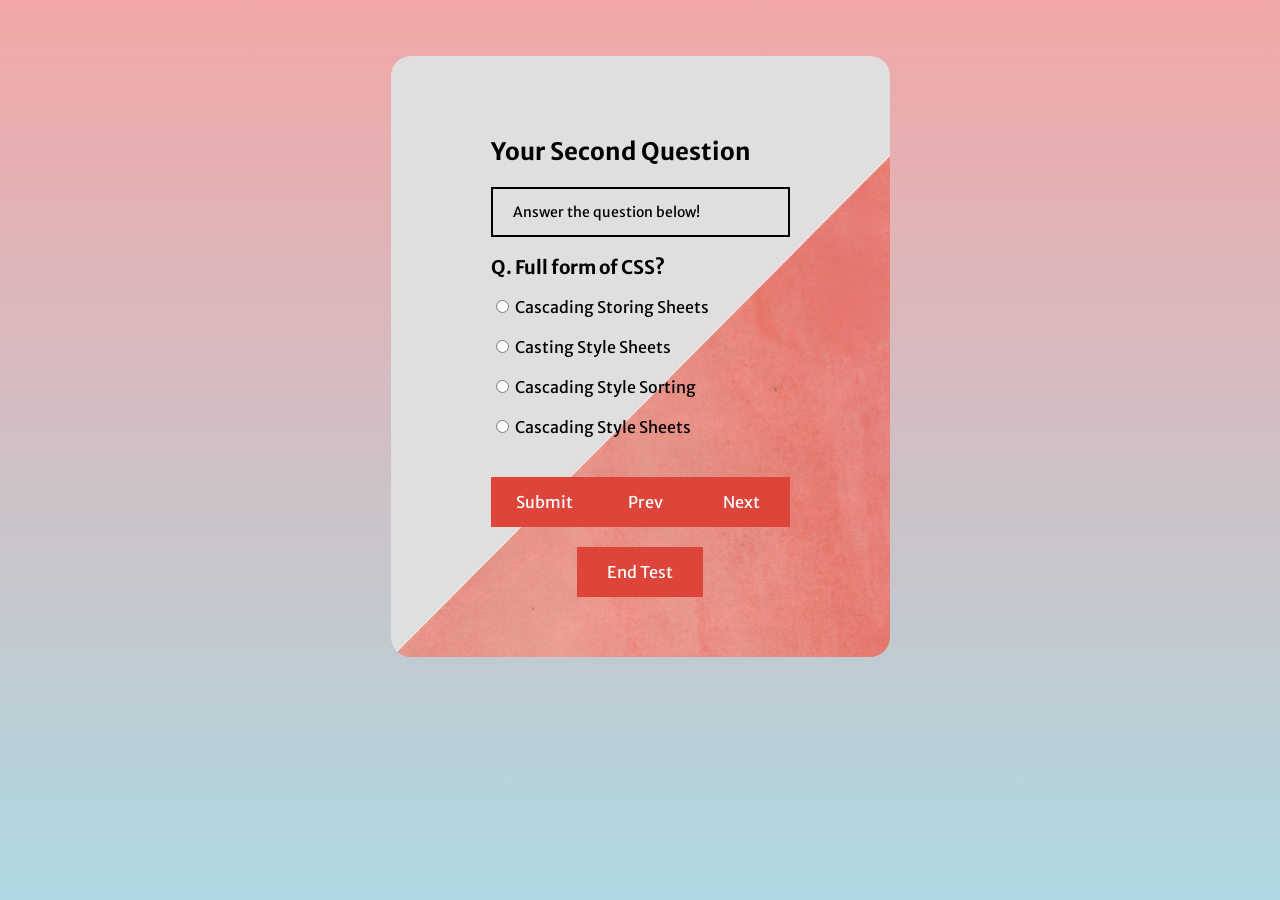
<file: questions1.html>
<!DOCTYPE html>
<html>
    <head>
        <link href='questions.css' rel='stylesheet'>
        <meta name="viewport" content="width=device-width, initial-scale=1.0">
        <title>
            Questions!!
        </title>
        <script src='questions.js'></script>
        
    </head>
<body>
    
    <div class='container'>
    <h2>Your Second Question</h2>
    <div id='para'>
        <p id='point1'>Answer the question below!</p>
        <p id='point2'></p>
        </div>
    <h3>Q. Full form of CSS?</h3>
    
    <form  >
    <input type='radio' id='val1' name='q1' value='val1' ><label for='val1'> Cascading Storing Sheets</label></input><br><br>
    <input type='radio' id='val4' name='q1' value='val2'><label for='val4'> Casting Style Sheets</label></input><br><br>
    <input type='radio' id='val3' name='q1' value='val3'> <label for='val3'>Cascading Style Sorting</label></input><br><br>
    <input type='radio' id='val2' name='q1' value='val4'> <label for='val2'>Cascading Style Sheets</label></input><br><br><br>
    
    <button type="submit" id='btn1' onclick='myfunction()' >Submit</button>
    <button type="button" id='btn2' onclick="window.location.href='question_api1.html';">Next</button>
    <button type="button" id='btn2' onclick="window.location.href='question_html.html';">Prev</button><br>
    <div class='end'>
    <button type='button' id='btn2' onclick="window.location.href='last_page.html';">End Test</button>
    </div>
    </form>
    <audio id="right">
        <source src="iphone_notification.mp3" type="audio/ogg">
      </audio>
      <audio id="wrong">
        <source src="wrong.mp3" type="audio/ogg">
      </audio>
      <audio id="noAnswer">
        <source src="noAnswer.mp3" type="audio/ogg">
      </audio>
</div>
</body>
</html>
</file>
<file: AboutUs.css>
@import "https://fonts.googleapis.com/css2?family=Bebas+Neue&family=Lobster+Two&family=Neuton:ital@1&family=Yanone+Kaffeesatz:wght@500&display=swap";
        * {
            margin: 0;
            padding: 0;
        }
        @media only screen and (max-width:500px) {
            h1 {
                font-family: 'Bebas Neue', cursive;
            }
            body {
                background: linear-gradient(rgba(185, 177, 177, 0.37), rgba(190, 181, 181, 0.397))
            }
            header {
                margin: 0px;
                padding: 0px;
                background-color: grey;
                display: flex;
                justify-content: center;
                align-items: center;
            }
            ul {
                text-decoration-style: none;
                list-style-type: none;
                margin: 0;
                padding: 0;
                overflow: hidden;
            }
            li {
                float: left;
            }
            li a {
                text-decoration: none;
                display: block;
                color: white;
                background: black;
                font-family: 'Yanone Kaffeesatz', sans-serif;
                padding: 0.5rem 1rem;
            }
            li a:hover{
                background-color: rgba(67, 184, 223, 0.671);
            }
            h1 {
                display: flex;
                justify-content: center;
                align-items: center;
                margin-top: 3rem;
                font-size: 1.8rem;
                margin-bottom: 3rem;
            }
            .container {
                width: 100%;
                display: flex;
                justify-content: center;
                align-items: center;
                margin-top: 2rem;
            }
            .tanjiro {
                height: 20rem;
                width: 20rem;
                border-radius: 10rem;
            }
            h2 {
                width: 100%;
                display: flex;
                justify-content: center;
                align-items: center;
                font-family: 'Yanone Kaffeesatz', sans-serif;
            }
            .name {
                width: 100%;
                display: flex;
                justify-content: center;
                align-items: center;
                font-family: 'Yanone Kaffeesatz', sans-serif;
            }
            .name p {
                width: 80%;
                font-family: 'Lobster Two', cursive;
                margin-bottom: 2rem;
            }
            .notebox {
                width: 100%;
                display: flex;
                justify-content: center;
                align-items: center;
                font-family: 'Lobster Two', cursive;
                font-size: 1rem;
            }
            .note {
                width: 80%;
                border: 2px solid black;
                padding-left: 2rem;
            }
            footer{
                width: 100%;
                background-color: rgb(71, 67, 67);
                padding: 10px;
                color: white;
                font-family: 'Yanone Kaffeesatz', sans-serif;
            }
        }
        /* for the destop media query */
        @media only screen and (min-width:900px) {
            html {
                font-size: 150%;
            }
            body {
                background: linear-gradient(rgba(185, 177, 177, 0.37), rgba(190, 181, 181, 0.397))
            }
            h1 {
                font-family: 'Bebas Neue', cursive;
            }
            header {
                margin: 0px;
                padding: 0px;
                background-color: grey;
                display: flex;
                justify-content: center;
                align-items: center;
            }
            ul {
                text-decoration-style: none;
                list-style-type: none;
                margin: 0;
                padding: 0;
                overflow: hidden;
            }
            li {
                float: left;
            }
            li a {
                text-decoration: none;
                display: block;
                color: white;
                background: black;
                font-family: 'Yanone Kaffeesatz', sans-serif;
                padding: 0.5rem 1rem;
            }
            li a:hover{
                background-color: rgba(67, 184, 223, 0.671);
            }
            h1 {
                display: flex;
                justify-content: center;
                align-items: center;
                padding-top: 2rem;
                font-size: 2.5rem;
            }
            .container {
                width: 100%;
                display: flex;
                justify-content: center;
                align-items: center;
                margin-top: 2rem;
            }
            .tanjiro {
                height: 18rem;
                width: 18rem;
                border-radius: 10rem;
            }
            h2 {
                width: 100%;
                display: flex;
                justify-content: center;
                align-items: center;
                font-family: 'Yanone Kaffeesatz', sans-serif;
                font-size: 1.8rem;
            }
            .name {
                width: 100%;
                display: flex;
                justify-content: center;
                align-items: center;
                font-family: 'Yanone Kaffeesatz', sans-serif;
            }
            .name p {
                width: 60%;
                font-family: 'Lobster Two', cursive;
                margin-bottom: 2rem;
                font-size: 1.2rem;
            }
        }
</file>
<file: questions.css>
@import 'https://fonts.googleapis.com/css2?family=Merriweather+Sans&display=swap';


html{height: 100%;}
body{
    display: flex;
    justify-content: center;
    align-items: center;
    flex-direction: column;
    padding-top: 45px;
    font-family: 'Merriweather Sans', sans-serif;
    
    background: linear-gradient(rgba(228, 69, 69, 0.473),rgba(31, 203, 230, 0.459));
    background-repeat: no-repeat;
    background-size:100%;
}


.container{
    
    border: none;
    padding: 40px;
    border-radius: 20px;
    background-size: cover;
    
    background-image: url('inner_bg.jpg');

}
#btn2{
    float: right;
}
#btn1,#btn2{
    border: none;
    padding: 15px 25px;
    background-color: #dd453a;
    color: white;
    cursor: pointer;
    font-family: 'Merriweather Sans', sans-serif;
    font-size: 101%;
}
#btn1:hover,#btn2:hover{
    background-color: #f8d7d4;
    border: 1px solid #f44336;
    color: #f44336;
    
}
#btn2{
    padding-left:30px;
    padding-right: 30px;
    
}

input{
    cursor: pointer;
}
#para{
    
    border: 2px solid black;
    padding-left: 20px;
    font-size: 14px;

    
    
}
.end{
display: flex;
justify-content: center;
align-items: center;
margin-top: 20px;

}
@media only screen and (min-width:992px){
    body{
        padding-top: 40px;
        background-size: 100% 130%;
        
    }
    .container{
        padding: 60px 100px;
        margin-top:8px;
    }
}



@media only screen and (max-width:400px){
    html{
        font-size:90%;
    }
    #btn1,#btn2{
        padding:10px 18px;
    
    }
    
    
    
    .container{
        width: 75%;
    }
}


@media only screen and (max-width:400px){
    html{
        font-size:70%;
    }
    
    .container{
        width: 78%;
        padding:30px;
    }

}
</file>
<file: contactUs.css>
@import "https://fonts.googleapis.com/css2?family=Baloo+Tamma+2:wght@600&display=swap";
@import "https://cdnjs.cloudflare.com/ajax/libs/font-awesome/4.7.0/css/font-awesome.min.css";
@import "https://fonts.googleapis.com/css2?family=Dancing+Script:wght@600&display=swap";
@import "https://fonts.googleapis.com/css2?family=Cookie&display=swap";

body{
    margin: 0;
    padding: 0;
    width:100%;
    height:100%;
    display: flex;
    justify-content: center;
    align-items: center;
    background-size:cover;
    background: url('Webp.net-resizeimage.jpg');
    padding-top:10%;
}



.container{
    width: 80%;
   
    background: linear-gradient(rgba(214, 211, 211, 0.61),rgba(118, 59, 255, 0.562));
    padding: 3%;
    font-family: 'Cookie', cursive;
    
}
.img-container{
    display: flex;
    justify-content: center;
    align-items: center;
}
.myimg{
    height: 180px;
    width: 180px;
    border-radius: 90px;
}
h2{
    display: flex;
    justify-content: center;
    margin:0;
    padding-top:10px;
    font-size: 290%;
    font-weight: normal;
}
.container > p{
    display: flex;
    justify-content: center;
    align-items: center;
    padding: 10px;
    margin-top:0px;
   
    font-size: 140%;
    

}
.insta{
    display: flex;
    justify-content: center;
    align-items: center;
    color: black;
    font-size: 140%;
    padding-bottom: 5%;
    font-family: 'Cookie', cursive;
    
    
}
.fa-instagram{
    font-size:300%;
    color: rgba(28, 185, 238, 0.795);
    padding: 3%;
    text-align:center;
    text-decoration: none;

}

.fa-github{
    font-size:300%;
    color: rgba(2, 2, 2, 0.932);
    padding: 3%;
    text-align:center;
    text-decoration: none;
    
}
.fa-google{
    font-size:260%;
    color: rgba(218, 44, 32, 0.849);
    padding: 3%;
    text-align:center;
    text-decoration: none;

    
}
.fa:hover{
    opacity:0.7;
}
.tag1{
    background: linear-gradient(rgba(66, 182, 221, 0.815),rgba(95, 95, 236, 0.774));
    padding:10px;
    border-radius: 3px;
    
}
.tag2{
    background: linear-gradient(rgba(34, 231, 110, 0.822),rgba(75, 202, 149, 0.795));
    padding:10px;
    border-radius: 3px;
    
}
.tag3{
    background: linear-gradient(rgba(228, 19, 19, 0.801),rgba(223, 81, 81, 0.801));
    padding:10px 3px;
    border-radius: 3px;
    
}


@media (max-width:400px){
    html{
        font-size:85%;
    }
    .myimg{
        height: 150px;
        width: 150px;
        border-radius: 90px;
    }
}
@media (max-width:340px){
    html{
        font-size: 70%;
    }
}

@media (min-width:900px){
    html{
        font-size: 120%;
    }
    body{
        background-image: url('destop_pubg.jpg');
        padding: 20px;
    }
    .container{
        padding: 20px;
    }
    .img-container{
        margin: 0px;
    }
    
    .mydiv{
        display: flex;
        flex-direction: row;
        justify-content: space-around;
    }
    .insta{
        padding-bottom: 10px;
    }

}
</file>
